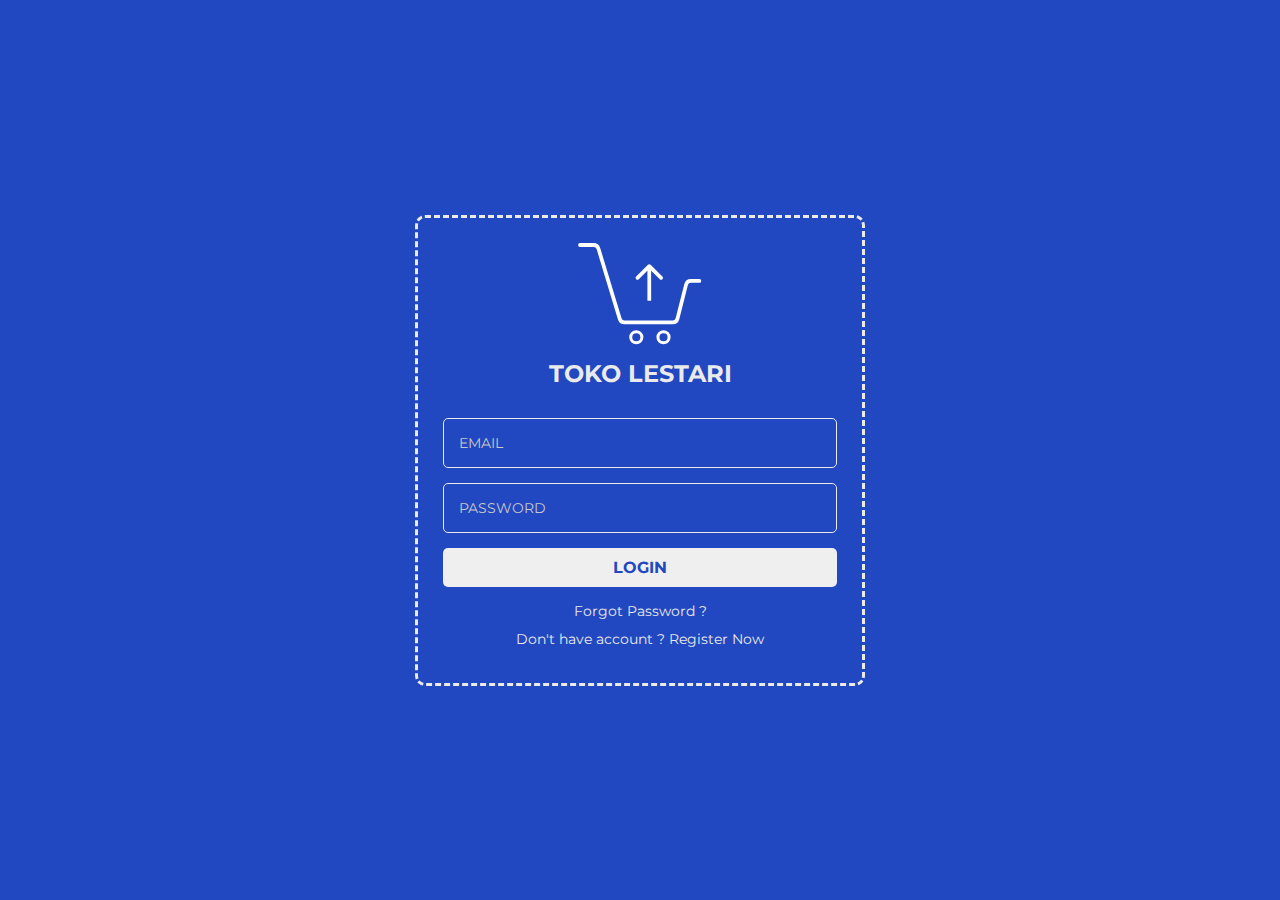
<file: index.html>
<!DOCTYPE html>
<html lang="en">

<head>
    <meta charset="UTF-8">
    <meta http-equiv="X-UA-Compatible" content="IE=edge">
    <meta name="viewport" content="width=device-width, initial-scale=1.0">
    <title>Login Page</title>
    <link rel="stylesheet" href="style/style.css">
</head>

<body>
    <div class="container">
        <form class="form">
            <div class="form-icon text-center mb-10"><img src="assets/icon.svg" alt=""></div>
            <div class="form-title text-center">
                <h2>TOKO LESTARI</h2>
            </div>
            <div class="form-group">
                <input type="email" class="form-control" placeholder="EMAIL">
            </div>
            <div class="form-group">
                <input type="password" class="form-control" placeholder="PASSWORD">
            </div>
            <div class="form-group">
                <button type="submit" class="btn btn-white">LOGIN</button>
            </div>
            <div class="text-center">
                <a class="btn-link decoration-none d-block" href="forgot-password.html">Forgot Password ?</a>
                <a class="btn-link decoration-none d-block" href="register.html">Don't have account ? Register Now</a>
            </div>
        </form>
    </div>
</body>

</html>
</file>
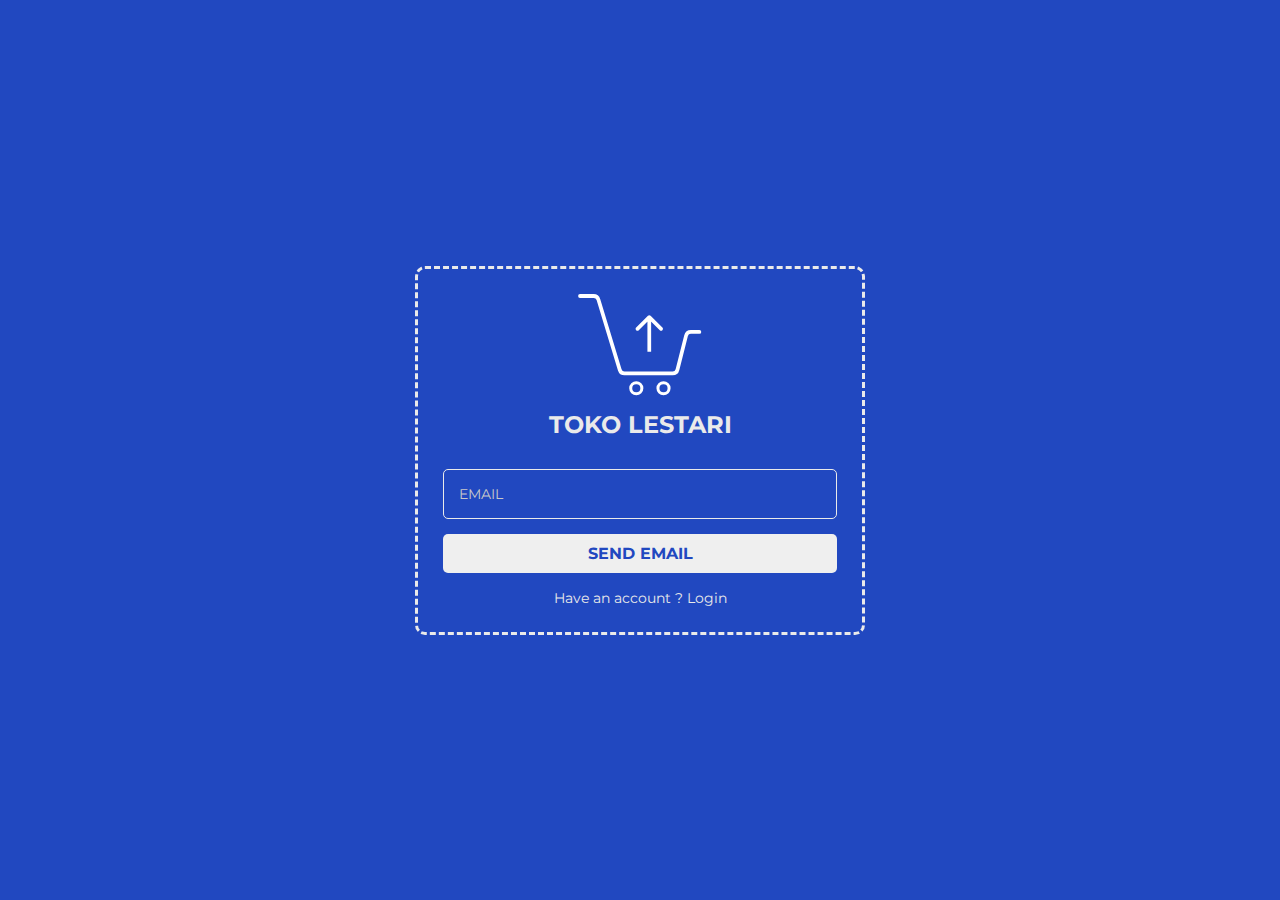
<file: forgot-password.html>
<!DOCTYPE html>
<html lang="en">

<head>
    <meta charset="UTF-8">
    <meta http-equiv="X-UA-Compatible" content="IE=edge">
    <meta name="viewport" content="width=device-width, initial-scale=1.0">
    <title>Forgot Password Page</title>
    <link rel="stylesheet" href="style/style.css">
    <link rel="stylesheet" href="https://cdnjs.cloudflare.com/ajax/libs/font-awesome/4.7.0/css/font-awesome.min.css">
</head>

<body>
    <div class="container">
        <form class="form">
            <div class="form-icon text-center mb-10"><img src="assets/icon.svg" alt=""></div>
            <div class="form-title text-center">
                <h2>TOKO LESTARI</h2>
            </div>
            <div class="form-group">
                <input type="email" class="form-control" placeholder="EMAIL">
            </div>
            <div class="form-group">
                <button type="submit" class="btn btn-white">SEND EMAIL</button>
            </div>
            <div class="text-center">
                <a class="btn-link decoration-none" href="index.html">Have an account ? Login</a>
            </div>
        </form>
    </div>
</body>

</html>
</file>
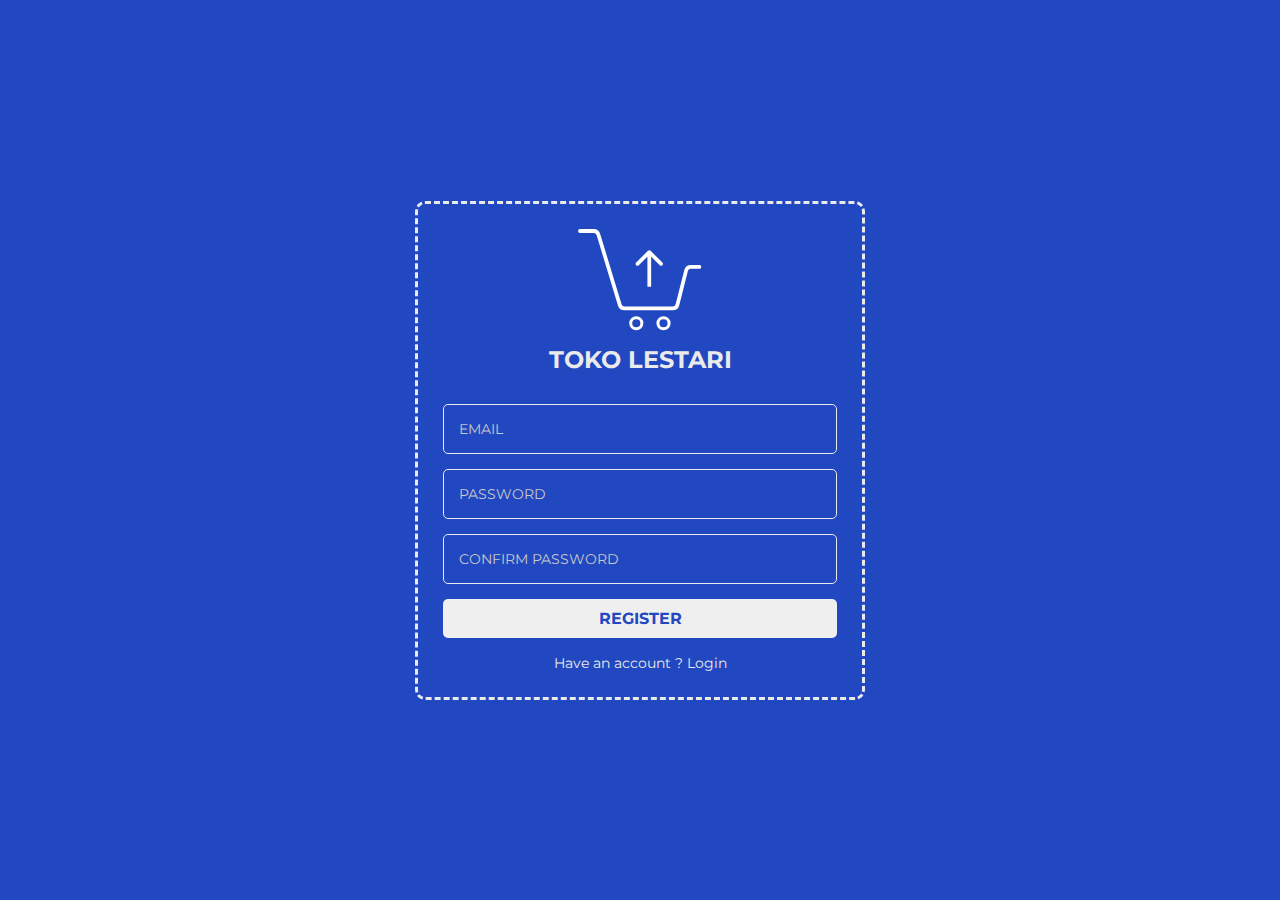
<file: register.html>
<!DOCTYPE html>
<html lang="en">

<head>
    <meta charset="UTF-8">
    <meta http-equiv="X-UA-Compatible" content="IE=edge">
    <meta name="viewport" content="width=device-width, initial-scale=1.0">
    <title>Register Page</title>
    <link rel="stylesheet" href="style/style.css">
    <link rel="stylesheet" href="https://cdnjs.cloudflare.com/ajax/libs/font-awesome/4.7.0/css/font-awesome.min.css">
</head>

<body>
    <div class="container">
        <form class="form" action="#">
            <div class="form-icon text-center mb-10"><img src="assets/icon.svg" alt=""></div>
            <div class="form-title text-center">
                <h2>TOKO LESTARI</h2>
            </div>
            <div class="form-group">
                <input type="email" class="form-control" placeholder="EMAIL">
            </div>
            <div class="form-group">
                <input type="password" class="form-control" placeholder="PASSWORD">
            </div>
            <div class="form-group">
                <input type="password" class="form-control" placeholder="CONFIRM PASSWORD">
            </div>
            <div class="form-group">
                <button type="submit" class="btn btn-white">REGISTER</button>
            </div>
            <div class="text-center">
                <a class="btn-link decoration-none" href="index.html">Have an account ? Login</a>
            </div>
        </form>
    </div>
</body>

</html>
</file>
<file: style/style.css>
@import url('https://fonts.googleapis.com/css2?family=Montserrat:wght@600&display=swap');


* {
    margin: 0;
    padding: 0;
    box-sizing: border-box;
    font-family: 'Montserrat', sans-serif;
    /* border: 1px solid red; */
}

:root {
    --white : #eaeaea;
    --second-white : #c9c9c9;
    --white-shadow : rgba(255, 255, 255, 0.5);
}

body {
    background-color: #2148C0;
}

.container {
    /* width: 100%; */
    height: 100vh;
    display: flex;
    justify-content: center;
    align-items: center;
}

.form {
    width: 500px;
    padding : 25px;
    margin: 15px;
    width: 450px;
    border: 3px dashed var(--white);
    border-radius: 10px;
}

.form .form-title {
    color: var(--white);
    font-weight: bold;
    padding-bottom: 30px;
}

.mb-10 {
    padding-bottom: 10px;
}

.form-group {
    padding-bottom: 15px;
}

.form-control {
    font-size: 14px;
    padding: 15px;
    background-color: transparent;
    border: 1px solid var(--white);
    border-radius: 5px;
    width: 100%;
    color: var(--white);
}

input.form-control:focus{
    outline-color: var(--white);
    box-shadow: 0px 0px 3px 3px var(--white-shadow);
}

.form-control::placeholder
{
    /* padding-left: 30px; */
    color: var(--second-white);
}

.form-control:focus::placeholder {
    color: var(--white);
}

.form-control:hover::placeholder {
    color: var(--white);
}

.btn {
    padding: 10px 15px;
    width: 100%;
    border: none;
    border-radius: 5px;
    box-shadow: none;
    font-size: 16px;
    font-weight: bold;
    color: #2148C0;
}

.btn:hover {
    box-shadow: 0px 0px 3px 3px var(--white-shadow);
}

.text-center {
    text-align: center;
}

.d-block {
    display: block;
}

.btn-link {
    margin-bottom: 10px;
    font-size: 14px;
    color: var(--white);
}

.decoration-none {
    text-decoration: none;
}
</file>
